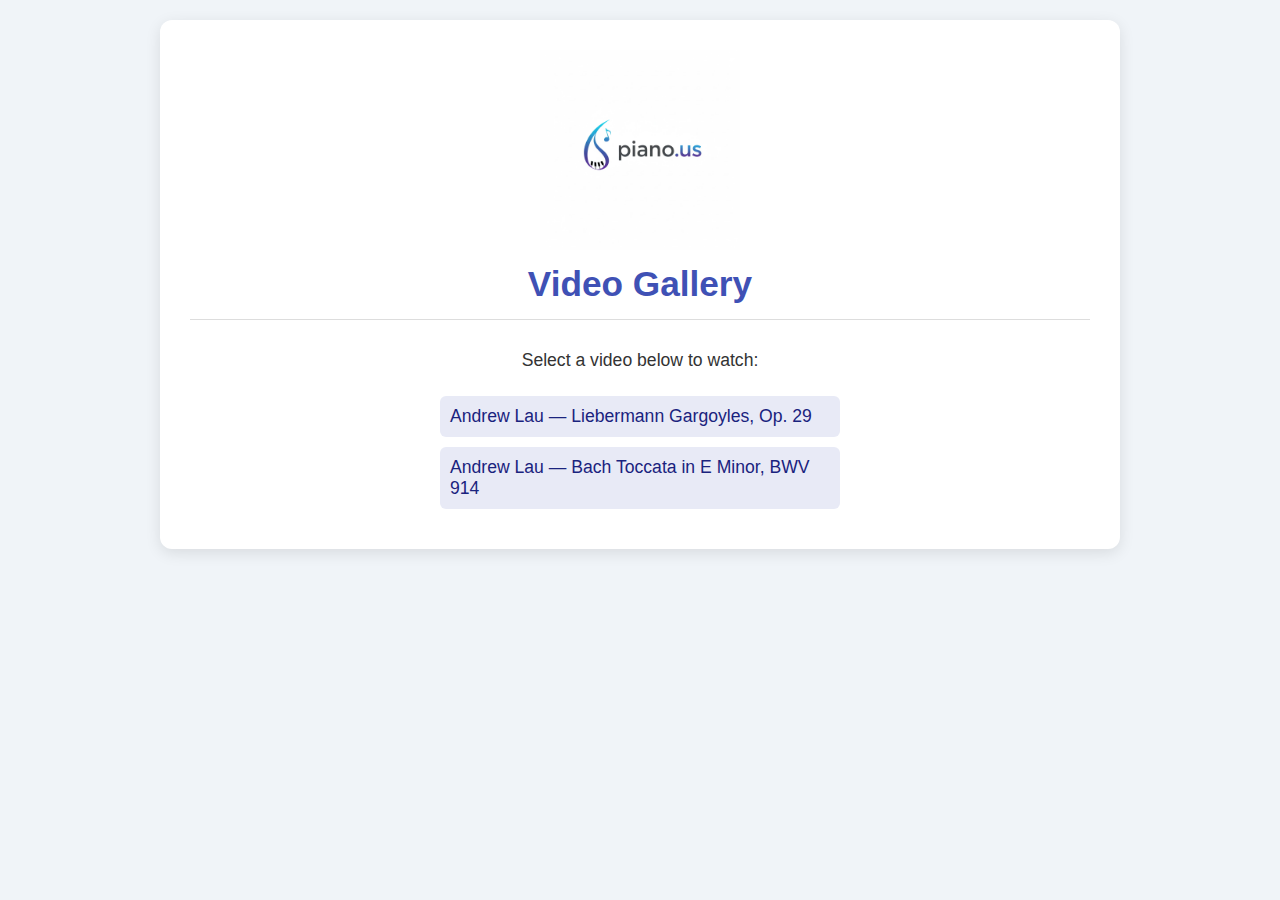
<file: index.html>
<!DOCTYPE html>
<html lang="en">
<head>
    <meta charset="UTF-8">
    <meta name="viewport" content="width=device-width, initial-scale=1.0">
    <title>Piano.us - Video Gallery</title>
    <link rel="stylesheet" href="style.css">
</head>
<body>
    <div class="container">
        <header>
            <img src="logo.jpg" alt="Piano.us Logo" class="logo">
            <h1>Video Gallery</h1>
        </header>

        <p>Select a video below to watch:</p>
        <ul>
            <li><a href="video01.html">Andrew Lau — Liebermann Gargoyles, Op. 29</a></li>
            <li><a href="video02.html">Andrew Lau — Bach Toccata in E Minor, BWV 914</a></li>
        </ul>
    </div>
</body>
</html>
</file>
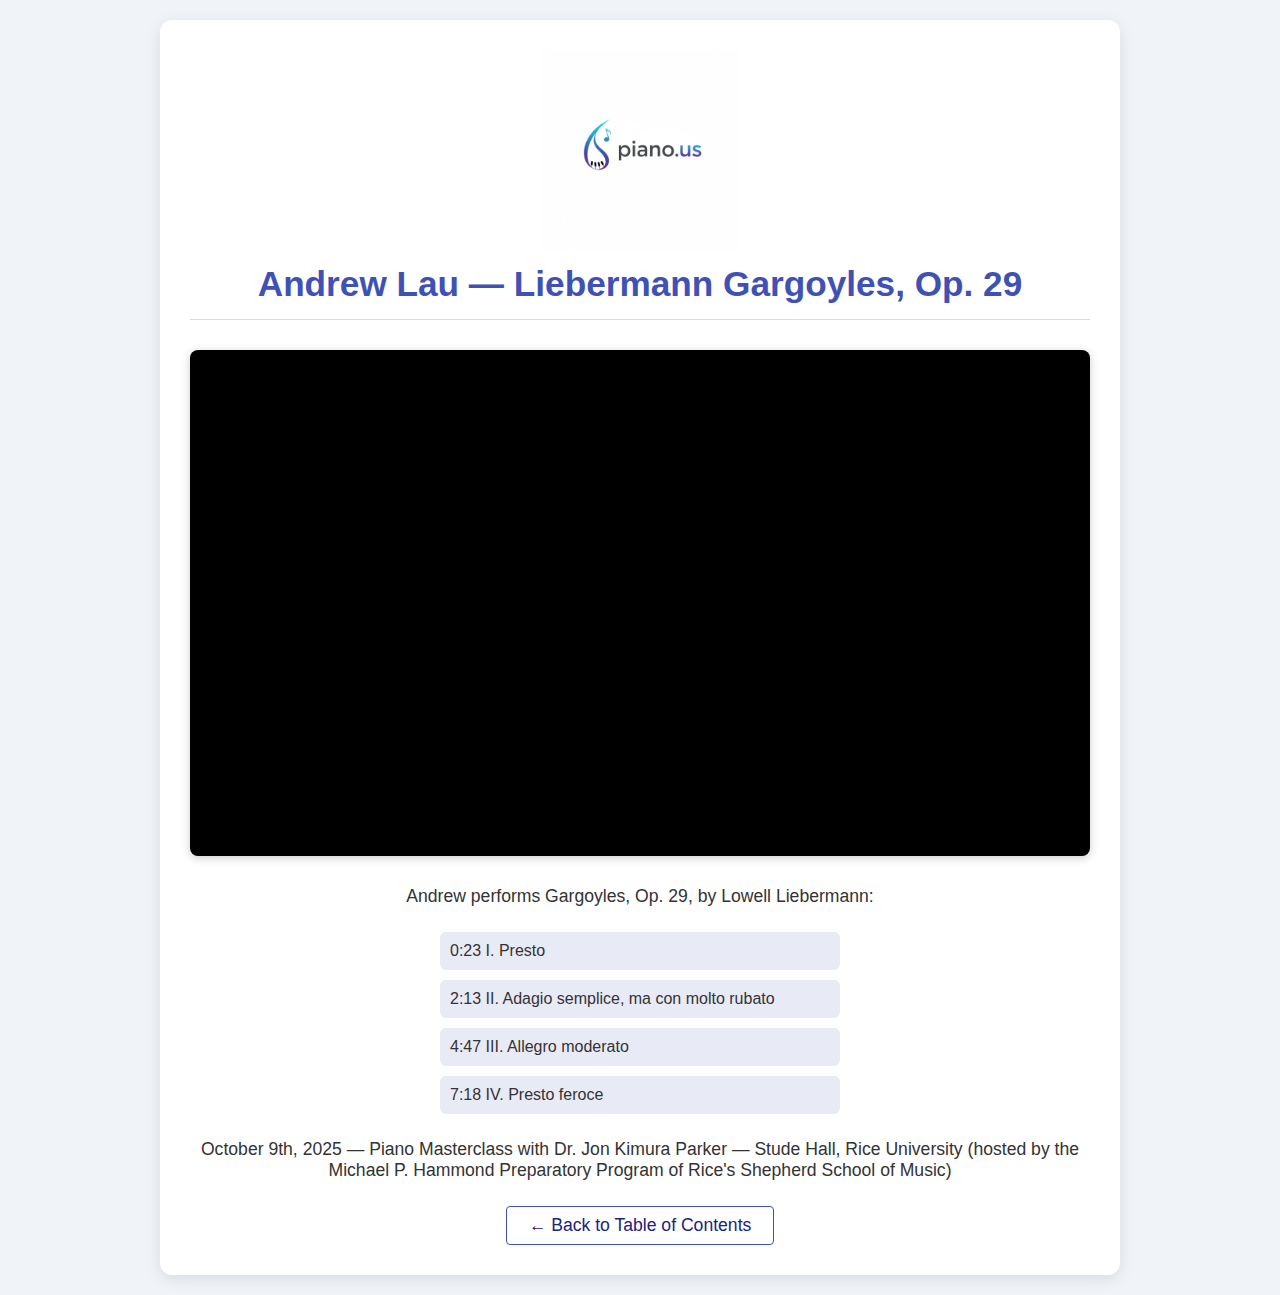
<file: video01.html>
<!DOCTYPE html>
<html lang="en">
<head>
    <meta charset="UTF-8">
    <meta name="viewport" content="width=device-width, initial-scale=1.0">
    <title>Piano.us - Video Page 1</title>
    <link rel="stylesheet" href="style.css">
</head>
<body>
    <div class="container">
        <header>
            <img src="logo.jpg" alt="Piano.us Logo" class="logo">
            <h1>Andrew Lau — Liebermann Gargoyles, Op. 29</h1>
        </header>

        <div class="video-wrapper">
            <iframe
                src="https://www.youtube.com/embed/qdcF8kSp6AU"
                allow="accelerometer; autoplay; clipboard-write; encrypted-media; gyroscope; picture-in-picture"
                allowfullscreen>
            </iframe>
        </div>

	<div class="description">
            <p>Andrew performs Gargoyles, Op. 29, by Lowell Liebermann:
<ul class="no-bullets-list">
<li>0:23 I. Presto</li>
<li>2:13 II. Adagio semplice, ma con molto rubato</li>
<li>4:47 III. Allegro moderato</li>
<li>7:18 IV. Presto feroce</li>
</ul>
</p>
<p>October 9th, 2025 — Piano Masterclass with Dr. Jon Kimura Parker — Stude Hall, Rice University (hosted by the Michael P. Hammond Preparatory Program of Rice's Shepherd School of Music)
</p>
        </div>

        <a class="back-link" href="index.html">← Back to Table of Contents</a>
    </div>
</body>
</html>
</file>
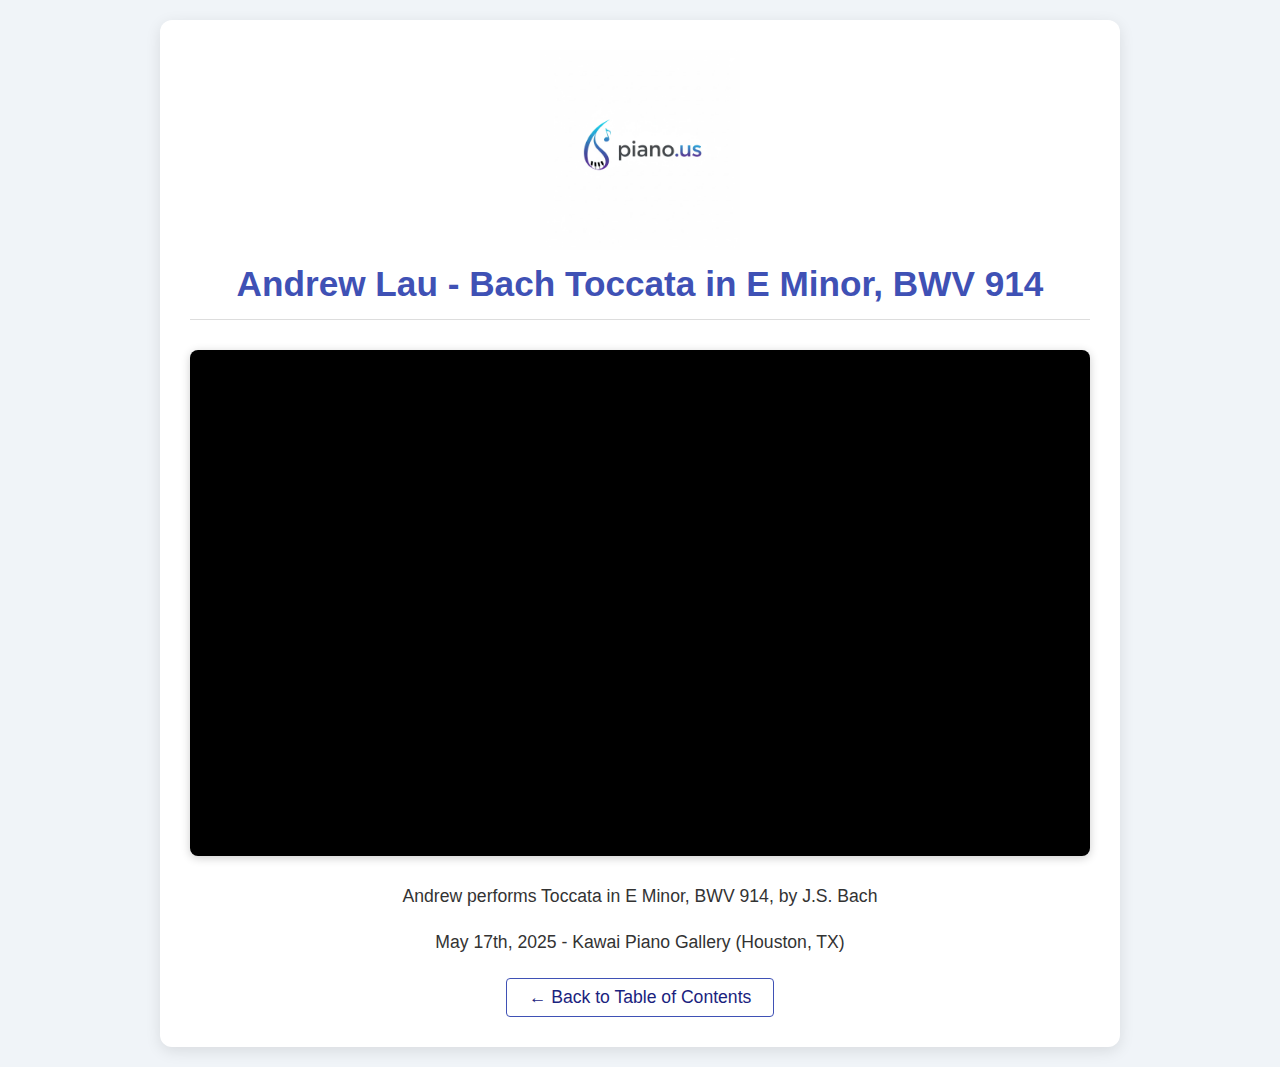
<file: video02.html>
<!DOCTYPE html>
<html lang="en">
<head>
    <meta charset="UTF-8">
    <meta name="viewport" content="width=device-width, initial-scale=1.0">
    <title>Andrew Lau - Bach Toccata in E Minor, BWV 914</title>
    <link rel="stylesheet" href="style.css">
</head>
<body>
    <div class="container">
        <header>
            <img src="logo.jpg" alt="Piano.us Logo" class="logo">
            <h1>Andrew Lau - Bach Toccata in E Minor, BWV 914</h1>
        </header>

        <div class="video-wrapper">
            <iframe
                src="https://www.youtube.com/embed/V02EpDKAfQU"
                allow="accelerometer; autoplay; clipboard-write; encrypted-media; gyroscope; picture-in-picture"
                allowfullscreen>
            </iframe>
        </div>

	<div class="description">
        <p>Andrew performs Toccata in E Minor, BWV 914, by J.S. Bach</p>
        <p>May 17th, 2025 - Kawai Piano Gallery (Houston, TX)</p>
    </div>

        <a class="back-link" href="index.html">← Back to Table of Contents</a>
    </div>
</body>
</html>
</file>
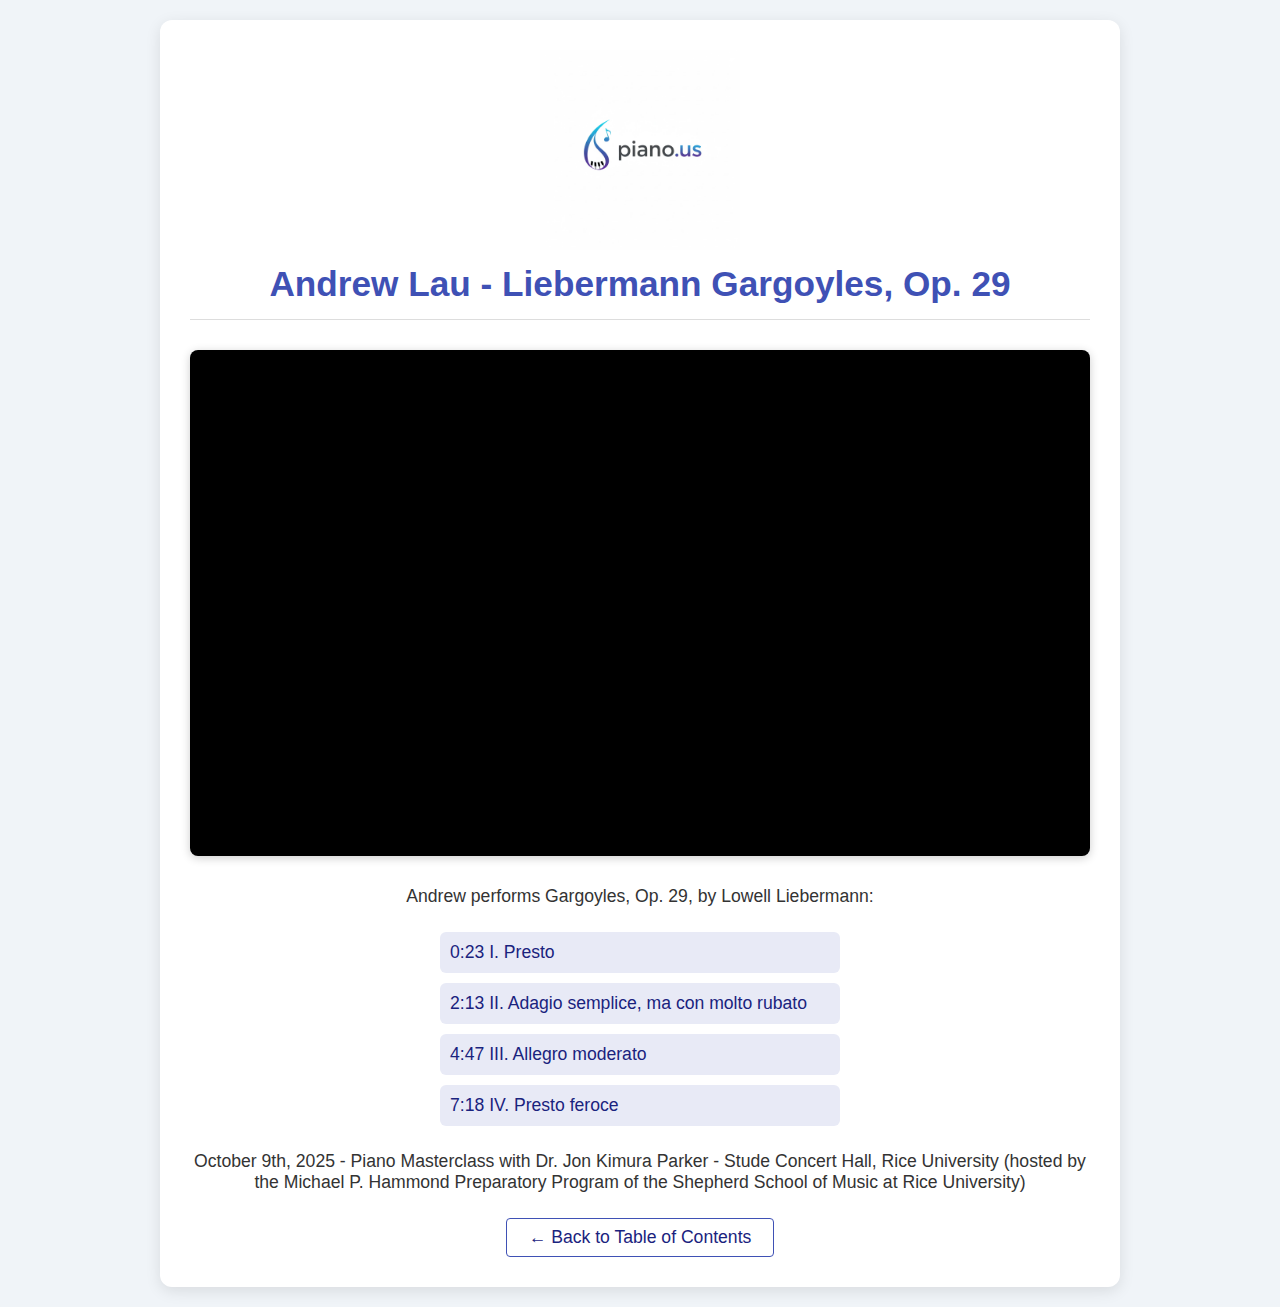
<file: video1.html>
<!DOCTYPE html>
<html lang="en">
<head>
    <meta charset="UTF-8">
    <meta name="viewport" content="width=device-width, initial-scale=1.0">
    <title>Andrew Lau - Liebermann Gargoyles, Op. 29</title>
    <link rel="stylesheet" href="style.css">
</head>
<body>
<div class="container">
        <header>
            <img src="logo.jpg" alt="Piano.us Logo" class="logo">
            <h1>Andrew Lau - Liebermann Gargoyles, Op. 29</h1>
        </header>

        <div class="video-wrapper">
            <iframe id="main-video"
                src="https://www.youtube.com/embed/qdcF8kSp6AU"
                allow="accelerometer; autoplay; clipboard-write; encrypted-media; gyroscope; picture-in-picture"
                allowfullscreen>
            </iframe>
        </div>

<div class="description">
<p>Andrew performs Gargoyles, Op. 29, by Lowell Liebermann:
<ul class="no-bullets-list">
<li><a href="video1.html?t=23">0:23 I. Presto</a></li>
<li><a href="video1.html?t=133">2:13 II. Adagio semplice, ma con molto rubato</a></li>
<li><a href="video1.html?t=287">4:47 III. Allegro moderato</a></li>
<li><a href="video1.html?t=438">7:18 IV. Presto feroce</a></li>
</ul>
</p>
<p>October 9th, 2025 - Piano Masterclass with Dr. Jon Kimura Parker 
    - Stude Concert Hall, Rice University 
    (hosted by the Michael P. Hammond Preparatory Program of the Shepherd School 
    of Music at Rice University)
</p>
</div>

    <a class="back-link" href="index.html">← Back to Table of Contents</a>
</div>

<script>
    document.addEventListener('DOMContentLoaded', function() {
    const urlParams = new URLSearchParams(window.location.search);
    const startTime = urlParams.get('t'); // Gets the 't' value from the URL (e.g., 45)
    const videoIframe = document.getElementById('main-video');
    
    if (startTime && videoIframe) {
        // Get the current source (which includes the video ID) by taking the part before any '?'
        let src = videoIframe.getAttribute('src').split('?')[0]; 
        
        // Construct the new source URL with the start time AND autoplay
        videoIframe.setAttribute('src', `${src}?start=${startTime}&autoplay=1`);
    }
    // If no startTime is present, the iframe's default src (set in HTML) takes effect.
});
</script>

</body>
</html>
</file>
<file: style.css>
/* --- Global Styles --- */
body {
    font-family: 'Helvetica Neue', Arial, sans-serif;
    margin: 0;
    padding: 20px;
    background-color: #f0f4f8; /* Light blue-gray background */
    color: #333;
}

.container {
    max-width: 900px;
    margin: auto;
    background: white;
    padding: 30px;
    border-radius: 12px;
    box-shadow: 0 4px 15px rgba(0, 0, 0, 0.1);
}

/* --- Header and Logo Styles --- */
header {
    text-align: center;
    margin-bottom: 30px;
    padding-bottom: 15px;
    border-bottom: 1px solid #ddd;
}

.logo {
    width: 200px; /* Adjust size as needed */
    //height: 60px;
    margin-bottom: 10px;
    /* You will need to place an actual 'logo.png' file in your folder */
}

h1 {
    color: #3f51b5; /* Blue theme color */
    font-size: 2.2em;
    margin: 0;
}

/* --- Table of Contents (index.html) Styles --- */
.container p {
    text-align: center;
    font-size: 1.1em;
    margin-bottom: 25px;
}

.container ul {
    list-style: none;
    padding: 0;
    max-width: 400px;
    margin: 0 auto;
}

.container li {
    margin: 10px 0;
    padding: 10px;
    background: #e8eaf6; /* Lighter blue background for list items */
    border-radius: 6px;
    transition: background 0.3s;
}

.container li:hover {
    background: #c5cae9;
}

.container a {
    text-decoration: none;
    color: #1a237e; /* Dark blue link color */
    font-size: 1.1em;
    display: block;
}

/* --- Video Embed Styles (video1.html, video2.html) --- */
.video-wrapper {
    margin-top: 20px;
    margin-bottom: 30px;
    padding-bottom: 56.25%; /* 16:9 Aspect Ratio */
    position: relative;
    height: 0;
    overflow: hidden;
    background: black;
    border-radius: 8px;
    box-shadow: 0 2px 10px rgba(0, 0, 0, 0.2);
}

.video-wrapper iframe {
    position: absolute;
    top: 0;
    left: 0;
    width: 100%;
    height: 100%;
    border: 0;
}

.back-link {
    display: block;
    margin-top: 20px;
    text-align: center;
    font-size: 1.1em;
    color: #3f51b5;
    text-decoration: none;
    padding: 8px;
    border: 1px solid #3f51b5;
    border-radius: 4px;
    max-width: 250px;
    margin: 20px auto 0;
    transition: background 0.3s;
}

.back-link:hover {
    background: #3f51b5;
    color: white;
}

.no-bullets-list {
  list-style-type: none;
  padding: 0; 
  margin: 0;
}
</file>
